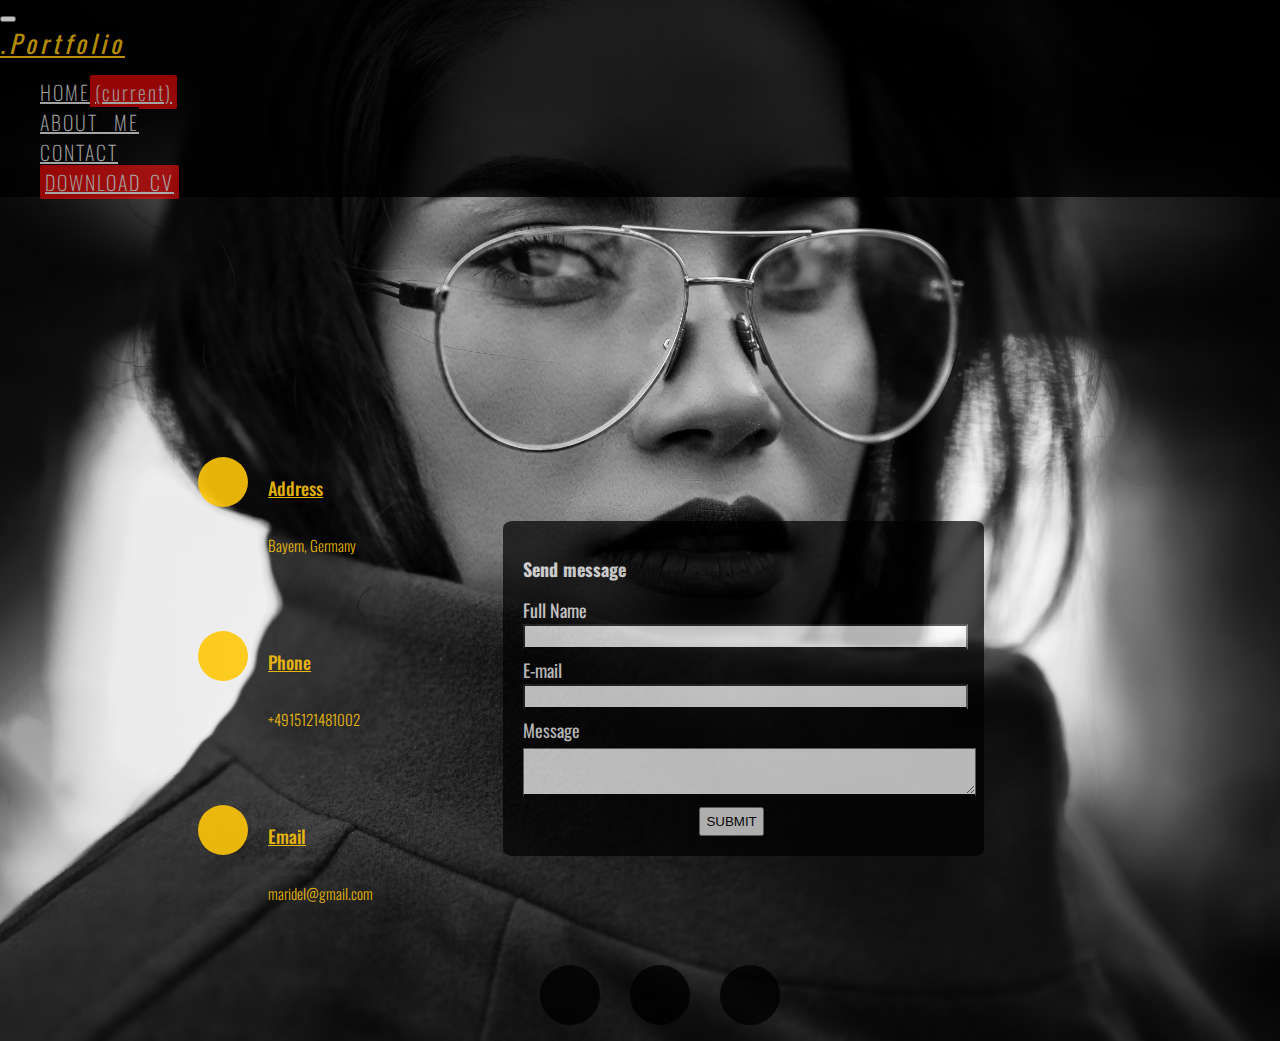
<file: contact.html>
<!DOCTYPE html>
<html lang="en">
<head>
    <meta charset="UTF-8">
    <meta name="viewport" content="width=device-width, initial-scale=1.0">
    <title>Maridel</title>
    <link rel="stylesheet" href="https://cdn.jsdelivr.net/npm/bootstrap@4.5.3/dist/css/bootstrap.min.css" integrity="sha384-TX8t27EcRE3e/ihU7zmQxVncDAy5uIKz4rEkgIXeMed4M0jlfIDPvg6uqKI2xXr2" crossorigin="anonymous">
    <link rel="stylesheet" href="css/style.css" />
    <link rel="stylesheet" href="https://use.fontawesome.com/releases/v5.15.1/css/all.css" integrity="sha384-vp86vTRFVJgpjF9jiIGPEEqYqlDwgyBgEF109VFjmqGmIY/Y4HV4d3Gp2irVfcrp" crossorigin="anonymous">
    <link href="https://fonts.googleapis.com/css2?family=Oswald:wght@200;300;400;500;600;700&display=swap" rel="stylesheet">
    <script src="https://cdn.emailjs.com/sdk/2.2.4/email.min.js"></script>
        <script>
            (function () {
                emailjs.init("user_93XvYuauScjvUY6m1p5YR");
            })();
    </script>
</head>

<body>
<header>
<nav class="navbar navbar-expand-md navbar-dark fixed-top">
        <button class="navbar-toggler" type="button"  data-toggle="collapse" data-target="#navbarNav" aria-controls="navbarNav" aria-expanded="false" aria-label="Toggle navigation">
        <span class="navbar-toggler-icon"></span>
        </button>
        <div class="collapse navbar-collapse" id="navbarNav">
            <a class="logo" href="index.html"><i>.Portfolio</i></a>
            <ul class="navbar nav ml-auto mt-2 mt-lg-0">
                <li class="nav-item active">
                <a class="nav-link" href="index.html">HOME<span class="sr-only">(current)</span></a>
                </li>
                <li class="nav-item">
                <a class="nav-link" href="aboutme.html">ABOUT ME</a>
                </li>
                <li class="nav-item">
                <a class="nav-link" href="contact.html">CONTACT</a>
                </li>
                <li class="nav-item">
                <a class="nav-link" href="images/CV.pdf" tabindex="-1" aria-disabled="true" target="_blank"><span>DOWNLOAD_CV</span></a>
                </li>
            </ul>
        </div>
    </nav>
</header>


<section class="contact">
        <div class="container">
            <div class="contactInfo">

                <div class="box">
                    <div class="icon"><i class="fas fa-map-marked-alt"></i></div>
                        <div class="text">
                        <h3>Address</h3>
                            <p>Bayern, Germany</p>
                    </div>
                </div>

                <div class="box">
                    <div class="icon"><i class="fas fa-phone-square"></i></div>
                        <div class="text">
                        <h3>Phone</h3>
                            <p>+4915121481002</p>
                    </div>
                </div>

                <div class="box">
                    <div class="icon"><i class="fas fa-envelope-square"></i></div>
                        <div class="text">
                        <h3>Email</h3>
                            <p>maridel@gmail.com</p>
                    </div>
                </div>
            </div>     

            <div class="contactForm">
                <form onsubmit="return sendMail(this);">
                    <h2>Send message</h2>
                    <div class="inputBox">
                        <span>Full Name</span>
                        <input type="text" name="name" required="required">  
                    </div>   
                    <div class="inputBox">
                        <span>E-mail</span>
                        <input type="email" name="email" required="required"> 
                    </div>  
                    <div class="inputBox">
                        <span>Message</span>
                        <textarea  name="projectsummary" required="required"></textarea>
                    </div>       
                    <div class="submit">
                        <button type="submit" value="send" class="btn btn-default btn-warning btn-md">SUBMIT</button>
                    </div>
                </form>
            </div>
        </div>
</section>

<footer>
    <div class="fixed-bottom">
        <ul>
            <li><a href="https://www.instagram.com/" target="_blank"><i class="fab fa-instagram"></i></a></li>
            <li><a href="https://www.linkedin.com/in/maridel-arcagua-5a98501b4" target="_blank"><i class="fab fa-linkedin" aria-hidden="true"></i></a></li>
            <li><a href="https://www.facebook.com/" target="_blank"><i class="fab fa-facebook" aria-hidden="true"></i></a></li>
        </ul>
    </div>
</footer>
<script src="https://code.jquery.com/jquery-3.5.1.slim.min.js" integrity="sha384-DfXdz2htPH0lsSSs5nCTpuj/zy4C+OGpamoFVy38MVBnE+IbbVYUew+OrCXaRkfj" crossorigin="anonymous"></script>
<script src="https://cdn.jsdelivr.net/npm/popper.js@1.16.1/dist/umd/popper.min.js" integrity="sha384-9/reFTGAW83EW2RDu2S0VKaIzap3H66lZH81PoYlFhbGU+6BZp6G7niu735Sk7lN" crossorigin="anonymous"></script>
<script src="sendEmail.js"></script> 
</body>
</html>
</file>
<file: css/style.css>
@import url('https://fonts.googleapis.com/css2?family=Oswald:wght@200;300;400;500;600;700&display=swap');

body{
    margin: 0;
    font-family: 'Oswald';
    background: url(../images/smart1.jpg);
    background-position: center;
    background-repeat: no-repeat;
    background-size: cover;
    background-attachment: fixed; 
}

/*-----------------NAVIGATION-----------------*/

.navbar {
    background-color: #000000;
    opacity: 0.8;
}
.navbar .collapse a i {
    letter-spacing: 4px;
    font-size: 25px;
    text-decoration: underline;
    color: #ffc609e5;
    transition: 0.5s;
}

.navbar .collapse a  i:hover {
    font-size: 30px;
    transition: 0.5s;
}
.nav-link {
    color: #fafafa;
    font-weight: 200;
    font-size: 20px;
    letter-spacing: 2px;
    word-spacing: 10px;
    background-color: #000000;
}
.nav-link:hover {
    color: #ffc609e5;
}
.navbar .collapse ul li a span {
    background-color :#ff0909e5;
    font-size: 20px;
    padding: 2px 5px;
    margin: 0;
    color:#fafafa;
    border-radius: 2px;
}
.navbar .collapse ul li a span:hover {
    font-size: 20px;
    color: #ffc609e5;
    font-weight: 300;
}
/*-----------------CAPTION-----------------*/

.content .container1 {
    max-height: 620px;
    display: flex;
    flex-direction: column;
}
.content .container1 .page {
    background-color: transparent;
    margin-left: 22%;
    margin-top: 420px;
 }
.content .container1 .page .landing .caption {
     letter-spacing: 5px;
     opacity: 0.8;      
}    
h2.font1 {
    font-size: 24px;
    font-weight: 200;
    color: #ffc609e5;
    padding: 2px 0;
}
h4.font2 {
    font-size: 30px;
    font-weight: 200;
    color: #ffc609e5;
    padding: 2px 0;
}
h3.font3 {
    font-size: 25px;
    font-weight: 200;
    color:#ffc609e5;
    padding: 2px 0;
}
.content .container1 .page .landing .caption a {
    padding: 3px;
    background-color: #ff0909e5;
    font-weight: 200;
    font-size: 20px;
    letter-spacing: 1px;
    margin-left: 100px;
}
.content .container1 .page .landing .caption a:hover {
    color: #000000;
    padding: 2px;
    background-color: #ffc609e5;
    transition: 0.3s;
    border-color: #000000;
}

/*-----------------ABOUT ME-----------------*/

#about-me-image {
  background-image: url("../images/computer.jpg"); 
  border: 2px #fafafa solid;
  height: 300px; 
  width: 100%;
  background-repeat: no-repeat;
  background-size: cover;
  background-position: center;
  margin-top: 20px;
  margin-bottom: 20px;
}

#about-me-image1 {
  background-image: url("../images/matrix.jpg"); 
  border: 2px #fafafa solid;
  height: 300px; 
  width: 100%;
  background-repeat: no-repeat;
  background-size: cover;
  background-position: center;
  margin-top: 20px;
  margin-bottom: 20px;
}

#about-me-image2 {
  background-image: url("../images/it.jpg"); 
  border: 2px #fafafa solid;
  height: 300px; 
  width: 100%;
  background-repeat: no-repeat;
  background-size: cover;
  background-position: center;  
  margin-top: 20px;
  margin-bottom: 20px;
}

.content {
     margin-top: 80px;
}
.content .box {
    position: relative;
    padding: 50px 100px;
    display: flex;
    flex-direction: column;
}
.content .box .title {  
    background: #000000;
    background-position: center;
    width: 100%;
    justify-content: center;
    opacity: 0.8;
}
.content .box .title h2 {
    margin-left: 10%;
    margin-top: 10px;
    margin-bottom: 10px;
    color: #ffc609e5;
    padding: 5px;
    font-weight: 400;
    font-size: 22px;
    text-decoration: underline;
}
.content .box .title h2 i {
    margin-right: 10px;
    font-size: 20px;   
}
.content .box .title h4 {
    font-weight: 400;
    font-size: 20px;
}
.content .box .title p {
    font-size: 20px;
    font-weight: 300;
}
.content .box .title ul{
    color: #fafafa;
}
.content .box .title h4.special {
    margin-top: 10px;
}
.content .box .title span {
    font-size: 20px;
    font-weight: 300;
}
a.logo{
    color: transparent;
}
/*-----------------CONTACT-----------------*/

div.container {
    width: 90%;
    display: flex;
    justify-content: center;
    flex-direction: row;
    align-items: center;
    margin-top: 18%;
}
.contact .container .contactInfo .box {
    position: relative;
    padding: 40px;
    display: flex;
}
.container .contactInfo .box .icon {
    min-width: 60px;
    height:60px;
    background: #ffc609e5;
    display: flex;
    justify-content: center;
    align-items: center;
    border-radius: 50%;
    font-size: 20px;
}
.container .contactInfo .box .text {
    display: flex;
    margin-left: 20px;
    font-size: 18px;
    color: #ffc609e5;
    flex-direction: column;
    font-weight: 300;
}
.container .contactInfo .box .text h3 {
    font-weight: 500;
    color: #ffc609e5;
    font-size: 20px;
    text-decoration: underline;
}
.contactForm {
    background: #000000;
    width: 40%;
    padding: 30px;
    opacity: 0.7;
    border-radius: 2%;
}
.contactForm h2 {
    color: #fafafa;
    font-size: 22px;
    font-weight: 700;
}
.contactForm .inputBox {
    position: relative;
    width: 100%;
}
.contactForm .submit {
    margin-top: 10px;  
    margin-left: 40%;
    color: #fafafa;
}
.contactForm .inputBox input {
    width: 100%;
    padding: 5px;
    letter-spacing: 2px;
    font-size: 18px;
    margin: 5px 0;
    border-bottom: 3px solid #000000;
}
.contactForm .inputBox textarea {
    width: 100%;
    padding: 5px;
    font-size: 18px;
    margin: 5px 0;
    border-bottom: 3px solid #000000;
}
.contactForm .inputBox span {
    color: #fafafa;
    font-size: 18px;
    background-color: #000000;
}
button.btn.btn-default.btn-warning.btn-md:hover{
    background-color: red;
    border-color: red;
}

/*-----------------FOOTER-----------------*/

.fixed-bottom ul  {
    display: flex;  
    justify-content: center;
    align-items: center;
}
.fixed-bottom ul li:hover{
     transform: translate(-0%, -5%);
     transition: 0.5s;
}   
.fixed-bottom ul li {
    margin: 0 15px;
    list-style: none;
}
.fixed-bottom ul li .fab {
    font-size: 20px;
    line-height: 60px;
}
.fixed-bottom ul li a {
    height: 60px;
    width: 60px;
    border-radius: 50px;
    background-color: #000000;
    text-align: center;
    display: block;
    opacity: 0.8;
    color: #ffc609e5;
}
.fixed-bottom ul li a:hover {
    color: #fafafa;
}

/*-----------------FOOTER ABOUT ME-----------------*/

.social-menu ul {
    display: flex;  
    justify-content: center;
    align-items: center;
}
.social-menu ul li:hover{
     transform: translate(-0%, -5%);
     transition: 0.5s;
}  
.social-menu ul li {
    margin: 0 15px;
    list-style: none;
}
.social-menu ul li .fab {
    font-size: 20px;
    line-height: 60px;
}
.social-menu ul li a {
    height: 60px;
    width: 60px;
    border-radius: 50px;
    background-color: #000000;
    text-align: center;
    display: block;
    opacity: 0.8;
    color: #ffc609e5;
}
.social-menu ul li a:hover {
    color: #fafafa;
}



/*-----------------MEDIA QUERIES-----------------*/

@media screen and (min-width: 360px) { 
.content .landingpage .container1 .page {
    align-items: center;
    margin-top: 330px;
}
.font1 {
    font-size: 23px;
}
.font2 {
    font-size: 25px;
}
.font3 {
    font-size: 23px;
}
.content .landing .caption a {
    font-size: 18px;
}
.content .box {
    padding: 40px 40px; 
}
.contact .container {
    display: flex;
    flex-direction: column;
}
.contact .content {
    padding-left: 10px;
    margin-top: 10px;
}
.contactForm {
    width: 80%;
}
.div.contactInfo {
    align-content: center;
}
div.box {
    padding: 3px;
}
.contact .container .contactInfo .box {
    padding: 0px;
}
.container .contactInfo .box .icon {
    min-width: 30px;
    height: 30px;
}
.contactForm {
    padding: 3px;
}
.contactForm form {
    padding: 5px;
}
.contactForm .submit {
    margin-top: 2px;  
}
.btn.btn-default.btn-warning {
    padding: 1px;
    margin-top: 20px;
}
.contactForm .inputBox {
    height: 60px;
}
.container .contactInfo {
    padding: 0px;
}
.contact .content {
    margin-top: 0px;
}
.contact .content p {
    font-size: 25px;
}
.container .contactInfo .box .text h3{
    font-size: 18px;
}
.contactForm form h2{
    font-size: 18px;
}
.contactForm .inputBox span{
    font-size: 18px;
}
.contactForm .inputBox input{
    margin: 0;
    padding: 0;
}
.contactForm .inputBox textarea{
   height: 35px;
}
div.text p{
    font-size: 15px;
}

@media screen and (min-width: 576px) { 
.content .landingpage .container1 .page {
    align-items: center;
 }
.font1 {
    font-size: 24px;
}
.font2 {
    font-size: 30px;
}
.font3 {
    font-size: 24px;
}
.content .landing .caption a {
    font-size: 20px;
}
.div.contactInfo {
    align-content: center;
}
div.box {
    padding: 5px;
}
.contact .container {
    display: flex;
    flex-direction: column;
}
.contact .content {
    padding-left: 20px;
    margin-top: 40px;
}
.contact .container .contactInfo .box {
    padding: 0px;
}
.container .contactInfo .box .icon {
    min-width: 40px;
    height: 40px;
}
.contactForm {
    padding: 10px;
    width: 70%; 
}
.contactForm form {
    padding: 10px;
}
.contactForm .submit {
    margin-top: 2px;  
}
.btn.btn-default.btn-warning {
    padding: 2px;
}
}

@media screen and (min-width: 768px) {
.content .landingpage .container1 .page {
    align-items: center;
    margin-top: 500px;
}
.font1 {
    font-size: 32px;
}
.font2 {
    font-size: 35px;
}
.font3 {
    font-size: 30px;
}
.content .landing .caption a {
    font-size: 28px;
}
.div.contactInfo {
    align-content: center;
}
div.box {
    padding: 5px;
}
.contact .container {
    display: flex;
    flex-direction: row;
}
.contact .content {
    padding-left: 30px;
    margin-top: 80px;
    margin-bottom: 80px;
}
.contact .container .contactInfo {
    margin-right: 100px;
}
.contact .container .contactInfo .box {
    padding: 10px;
}
.container .contactInfo .box .icon {
    min-width: 30px;
    height: 30px;
}
.contactForm {
    padding: 10px;
    width: 40%; 
}
.contactForm form {
    padding: 10px;
}
.contactForm .submit {
    margin-top: 5px;  
}
.btn.btn-default.btn-warning {
    padding: 2px;
}
}

@media screen and (min-width: 992px) {
.content .landingpage .container1 .page {
    margin-left: 20%;
    margin-top: 700px;
}
.font1 {
    font-size: 45px;
}
.font2 {
    font-size: 50px;
}
.font3 {
    font-size: 45px;
}
.content .landing .caption a {
    font-size: 36px;
}

.div.contactInfo {
    align-content: center;
}
div.box {
    padding: 5px;
}
.contact .container {
    display: flex;
    flex-direction: row;
}
.contact .content {
    padding-left: 30px;
    margin-top: 80px;
    margin-bottom: 80px;
}
.contact .container .contactInfo {
    margin-right: 100px;
}
.contact .container .contactInfo .box {
    padding: 10px;
}
.container .contactInfo .box .icon {
    min-width: 30px;
    height: 30px;
}
.contactForm {
    padding: 10px;
    width: 40%; 
}
.contactForm form {
    padding: 10px;
}
.contactForm .submit {
    margin-top: 10px;  
}
.btn.btn-default.btn-warning {
    padding: 5px;
}
}

@media screen and (min-width: 1200px){
.content .landingpage .container1 .page {
    align-items: center;
    margin-top: 400px;
    margin-left: 23%;
}
.font1 {
    font-size: 38px;
}
.font2 {
    font-size: 42px;
}
.font3 {
    font-size: 36px;
}
.content .landing .caption a {
    font-size: 34px;
}
div.contactInfo {
    align-content: center;
}
div.box {
    padding: 5px;
}
.contact .container {
    display: flex;
    flex-direction: row;
}
.contact .content {
    padding-left: 30px;
    margin-top: 80px;
    margin-bottom: 80px;
}
.contact .content p {
    font-size: 40px;
}
.contact .container .contactInfo {
    margin-right: 100px;
}
.contact .container .contactInfo .box {
    padding: 30px;
}
.container .contactInfo .box .icon {
    min-width: 50px;
    height: 50px;
}
.contactForm {
    padding: 10px;
    width: 40%; 
}
.contactForm form {
    padding: 10px;
}
.contactForm .submit {
    margin-top: 10px;  
}
.btn.btn-default.btn-warning {
    padding: 5px;
}
}
}
</file>
